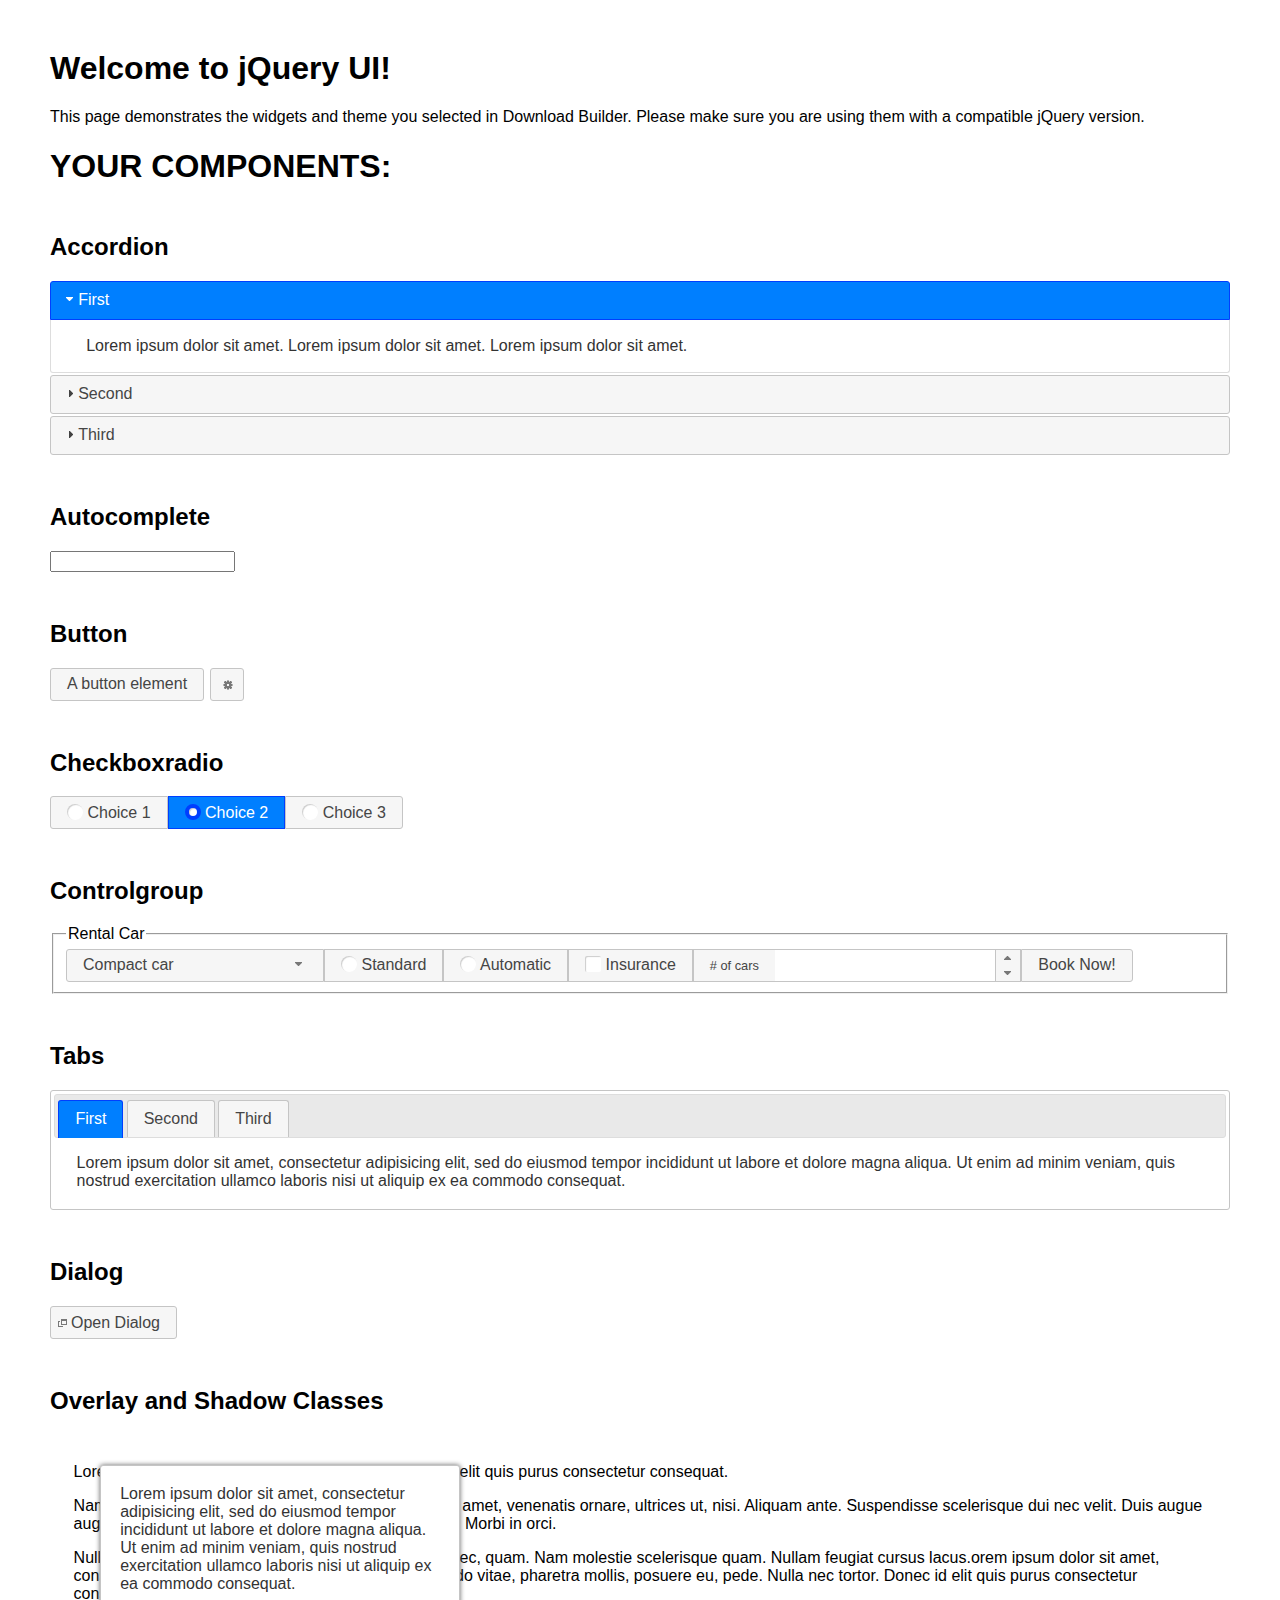
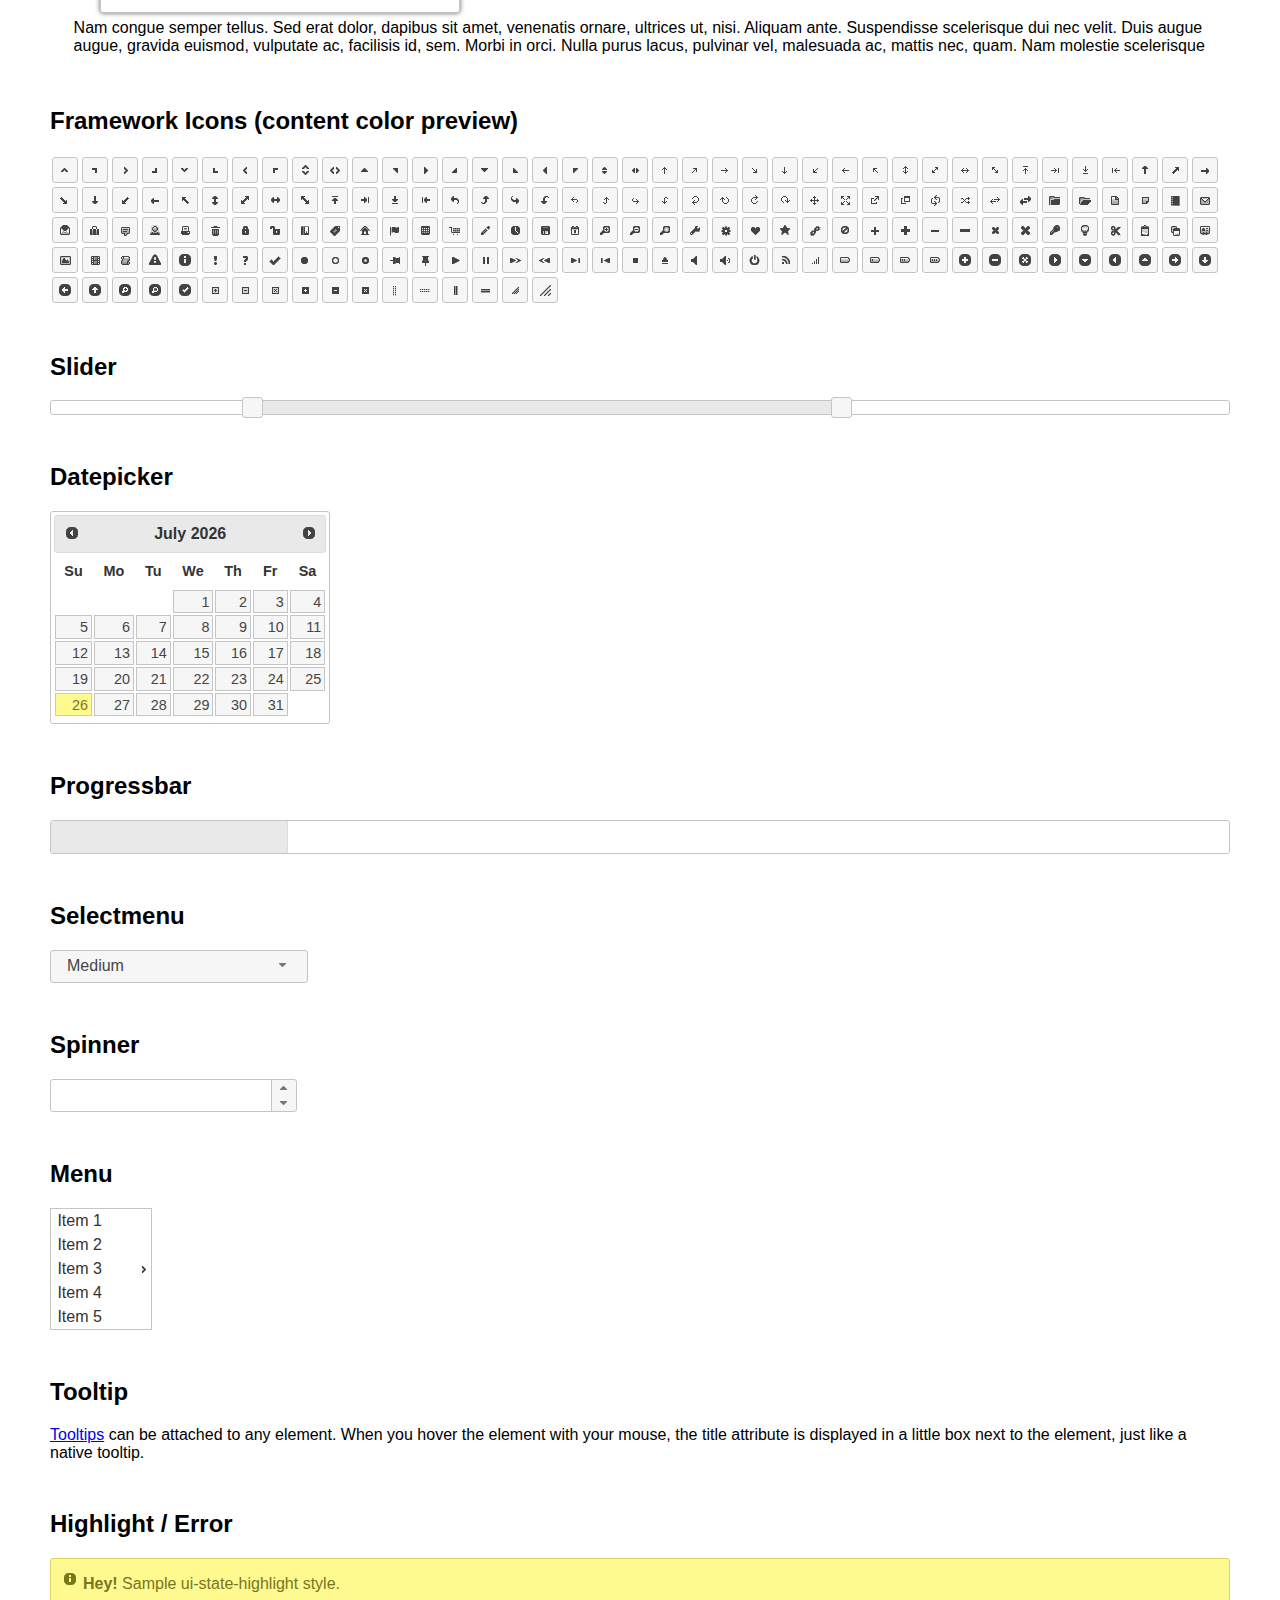
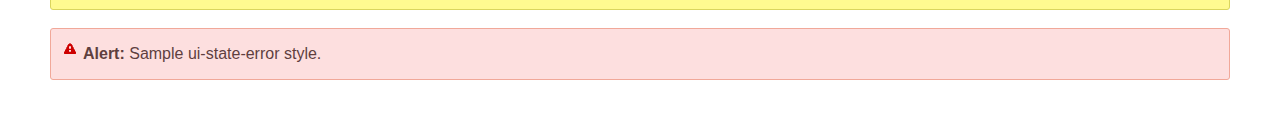
<file: js/index.html>
<!doctype html>
<html lang="us">
<head>
	<meta charset="utf-8">
	<title>jQuery UI Example Page</title>
	<link href="jquery-ui.css" rel="stylesheet">
	<style>
	body{
		font-family: "Trebuchet MS", sans-serif;
		margin: 50px;
	}
	.demoHeaders {
		margin-top: 2em;
	}
	#dialog-link {
		padding: .4em 1em .4em 20px;
		text-decoration: none;
		position: relative;
	}
	#dialog-link span.ui-icon {
		margin: 0 5px 0 0;
		position: absolute;
		left: .2em;
		top: 50%;
		margin-top: -8px;
	}
	#icons {
		margin: 0;
		padding: 0;
	}
	#icons li {
		margin: 2px;
		position: relative;
		padding: 4px 0;
		cursor: pointer;
		float: left;
		list-style: none;
	}
	#icons span.ui-icon {
		float: left;
		margin: 0 4px;
	}
	.fakewindowcontain .ui-widget-overlay {
		position: absolute;
	}
	select {
		width: 200px;
	}
	</style>
</head>
<body>

<h1>Welcome to jQuery UI!</h1>

<div class="ui-widget">
	<p>This page demonstrates the widgets and theme you selected in Download Builder. Please make sure you are using them with a compatible jQuery version.</p>
</div>

<h1>YOUR COMPONENTS:</h1>

<!-- Accordion -->
<h2 class="demoHeaders">Accordion</h2>
<div id="accordion">
	<h3>First</h3>
	<div>Lorem ipsum dolor sit amet. Lorem ipsum dolor sit amet. Lorem ipsum dolor sit amet.</div>
	<h3>Second</h3>
	<div>Phasellus mattis tincidunt nibh.</div>
	<h3>Third</h3>
	<div>Nam dui erat, auctor a, dignissim quis.</div>
</div>

<!-- Autocomplete -->
<h2 class="demoHeaders">Autocomplete</h2>
<div>
	<input id="autocomplete" title="type &quot;a&quot;">
</div>

<!-- Button -->
<h2 class="demoHeaders">Button</h2>
<button id="button">A button element</button>
<button id="button-icon">An icon-only button</button>

<!-- Checkboxradio -->
<h2 class="demoHeaders">Checkboxradio</h2>
<form style="margin-top: 1em;">
	<div id="radioset">
		<input type="radio" id="radio1" name="radio"><label for="radio1">Choice 1</label>
		<input type="radio" id="radio2" name="radio" checked="checked"><label for="radio2">Choice 2</label>
		<input type="radio" id="radio3" name="radio"><label for="radio3">Choice 3</label>
	</div>
</form>

<!-- Controlgroup -->
<h2 class="demoHeaders">Controlgroup</h2>
<fieldset>
	<legend>Rental Car</legend>
	<div id="controlgroup">
		<select id="car-type">
			<option>Compact car</option>
			<option>Midsize car</option>
			<option>Full size car</option>
			<option>SUV</option>
			<option>Luxury</option>
			<option>Truck</option>
			<option>Van</option>
		</select>
		<label for="transmission-standard">Standard</label>
		<input type="radio" name="transmission" id="transmission-standard">
		<label for="transmission-automatic">Automatic</label>
		<input type="radio" name="transmission" id="transmission-automatic">
		<label for="insurance">Insurance</label>
		<input type="checkbox" name="insurance" id="insurance">
		<label for="horizontal-spinner" class="ui-controlgroup-label"># of cars</label>
		<input id="horizontal-spinner" class="ui-spinner-input">
		<button>Book Now!</button>
	</div>
</fieldset>

<!-- Tabs -->
<h2 class="demoHeaders">Tabs</h2>
<div id="tabs">
	<ul>
		<li><a href="#tabs-1">First</a></li>
		<li><a href="#tabs-2">Second</a></li>
		<li><a href="#tabs-3">Third</a></li>
	</ul>
	<div id="tabs-1">Lorem ipsum dolor sit amet, consectetur adipisicing elit, sed do eiusmod tempor incididunt ut labore et dolore magna aliqua. Ut enim ad minim veniam, quis nostrud exercitation ullamco laboris nisi ut aliquip ex ea commodo consequat.</div>
	<div id="tabs-2">Phasellus mattis tincidunt nibh. Cras orci urna, blandit id, pretium vel, aliquet ornare, felis. Maecenas scelerisque sem non nisl. Fusce sed lorem in enim dictum bibendum.</div>
	<div id="tabs-3">Nam dui erat, auctor a, dignissim quis, sollicitudin eu, felis. Pellentesque nisi urna, interdum eget, sagittis et, consequat vestibulum, lacus. Mauris porttitor ullamcorper augue.</div>
</div>

<h2 class="demoHeaders">Dialog</h2>
<p>
	<button id="dialog-link" class="ui-button ui-corner-all ui-widget">
		<span class="ui-icon ui-icon-newwin"></span>Open Dialog
	</button>
</p>

<h2 class="demoHeaders">Overlay and Shadow Classes</h2>
<div style="position: relative; width: 96%; height: 200px; padding:1% 2%; overflow:hidden;" class="fakewindowcontain">
	<p>Lorem ipsum dolor sit amet,  Nulla nec tortor. Donec id elit quis purus consectetur consequat. </p><p>Nam congue semper tellus. Sed erat dolor, dapibus sit amet, venenatis ornare, ultrices ut, nisi. Aliquam ante. Suspendisse scelerisque dui nec velit. Duis augue augue, gravida euismod, vulputate ac, facilisis id, sem. Morbi in orci. </p><p>Nulla purus lacus, pulvinar vel, malesuada ac, mattis nec, quam. Nam molestie scelerisque quam. Nullam feugiat cursus lacus.orem ipsum dolor sit amet, consectetur adipiscing elit. Donec libero risus, commodo vitae, pharetra mollis, posuere eu, pede. Nulla nec tortor. Donec id elit quis purus consectetur consequat. </p><p>Nam congue semper tellus. Sed erat dolor, dapibus sit amet, venenatis ornare, ultrices ut, nisi. Aliquam ante. Suspendisse scelerisque dui nec velit. Duis augue augue, gravida euismod, vulputate ac, facilisis id, sem. Morbi in orci. Nulla purus lacus, pulvinar vel, malesuada ac, mattis nec, quam. Nam molestie scelerisque quam. </p><p>Nullam feugiat cursus lacus.orem ipsum dolor sit amet, consectetur adipiscing elit. Donec libero risus, commodo vitae, pharetra mollis, posuere eu, pede. Nulla nec tortor. Donec id elit quis purus consectetur consequat. Nam congue semper tellus. Sed erat dolor, dapibus sit amet, venenatis ornare, ultrices ut, nisi. Aliquam ante. </p><p>Suspendisse scelerisque dui nec velit. Duis augue augue, gravida euismod, vulputate ac, facilisis id, sem. Morbi in orci. Nulla purus lacus, pulvinar vel, malesuada ac, mattis nec, quam. Nam molestie scelerisque quam. Nullam feugiat cursus lacus.orem ipsum dolor sit amet, consectetur adipiscing elit. Donec libero risus, commodo vitae, pharetra mollis, posuere eu, pede. Nulla nec tortor. Donec id elit quis purus consectetur consequat. Nam congue semper tellus. Sed erat dolor, dapibus sit amet, venenatis ornare, ultrices ut, nisi. </p>

	<!-- ui-dialog -->
	<div class="ui-widget-overlay ui-front"></div>
	<div style="position: absolute; width: 320px; left: 50px; top: 30px; padding: 1.2em" class="ui-widget ui-front ui-widget-content ui-corner-all ui-widget-shadow">
		Lorem ipsum dolor sit amet, consectetur adipisicing elit, sed do eiusmod tempor incididunt ut labore et dolore magna aliqua. Ut enim ad minim veniam, quis nostrud exercitation ullamco laboris nisi ut aliquip ex ea commodo consequat.
	</div>

</div>

<!-- ui-dialog -->
<div id="dialog" title="Dialog Title">
	<p>Lorem ipsum dolor sit amet, consectetur adipisicing elit, sed do eiusmod tempor incididunt ut labore et dolore magna aliqua. Ut enim ad minim veniam, quis nostrud exercitation ullamco laboris nisi ut aliquip ex ea commodo consequat.</p>
</div>


<h2 class="demoHeaders">Framework Icons (content color preview)</h2>
<ul id="icons" class="ui-widget ui-helper-clearfix">
	<li class="ui-state-default ui-corner-all" title=".ui-icon-caret-1-n"><span class="ui-icon ui-icon-caret-1-n"></span></li>
	<li class="ui-state-default ui-corner-all" title=".ui-icon-caret-1-ne"><span class="ui-icon ui-icon-caret-1-ne"></span></li>
	<li class="ui-state-default ui-corner-all" title=".ui-icon-caret-1-e"><span class="ui-icon ui-icon-caret-1-e"></span></li>
	<li class="ui-state-default ui-corner-all" title=".ui-icon-caret-1-se"><span class="ui-icon ui-icon-caret-1-se"></span></li>
	<li class="ui-state-default ui-corner-all" title=".ui-icon-caret-1-s"><span class="ui-icon ui-icon-caret-1-s"></span></li>
	<li class="ui-state-default ui-corner-all" title=".ui-icon-caret-1-sw"><span class="ui-icon ui-icon-caret-1-sw"></span></li>
	<li class="ui-state-default ui-corner-all" title=".ui-icon-caret-1-w"><span class="ui-icon ui-icon-caret-1-w"></span></li>
	<li class="ui-state-default ui-corner-all" title=".ui-icon-caret-1-nw"><span class="ui-icon ui-icon-caret-1-nw"></span></li>
	<li class="ui-state-default ui-corner-all" title=".ui-icon-caret-2-n-s"><span class="ui-icon ui-icon-caret-2-n-s"></span></li>
	<li class="ui-state-default ui-corner-all" title=".ui-icon-caret-2-e-w"><span class="ui-icon ui-icon-caret-2-e-w"></span></li>
	<li class="ui-state-default ui-corner-all" title=".ui-icon-triangle-1-n"><span class="ui-icon ui-icon-triangle-1-n"></span></li>
	<li class="ui-state-default ui-corner-all" title=".ui-icon-triangle-1-ne"><span class="ui-icon ui-icon-triangle-1-ne"></span></li>
	<li class="ui-state-default ui-corner-all" title=".ui-icon-triangle-1-e"><span class="ui-icon ui-icon-triangle-1-e"></span></li>
	<li class="ui-state-default ui-corner-all" title=".ui-icon-triangle-1-se"><span class="ui-icon ui-icon-triangle-1-se"></span></li>
	<li class="ui-state-default ui-corner-all" title=".ui-icon-triangle-1-s"><span class="ui-icon ui-icon-triangle-1-s"></span></li>
	<li class="ui-state-default ui-corner-all" title=".ui-icon-triangle-1-sw"><span class="ui-icon ui-icon-triangle-1-sw"></span></li>
	<li class="ui-state-default ui-corner-all" title=".ui-icon-triangle-1-w"><span class="ui-icon ui-icon-triangle-1-w"></span></li>
	<li class="ui-state-default ui-corner-all" title=".ui-icon-triangle-1-nw"><span class="ui-icon ui-icon-triangle-1-nw"></span></li>
	<li class="ui-state-default ui-corner-all" title=".ui-icon-triangle-2-n-s"><span class="ui-icon ui-icon-triangle-2-n-s"></span></li>
	<li class="ui-state-default ui-corner-all" title=".ui-icon-triangle-2-e-w"><span class="ui-icon ui-icon-triangle-2-e-w"></span></li>
	<li class="ui-state-default ui-corner-all" title=".ui-icon-arrow-1-n"><span class="ui-icon ui-icon-arrow-1-n"></span></li>
	<li class="ui-state-default ui-corner-all" title=".ui-icon-arrow-1-ne"><span class="ui-icon ui-icon-arrow-1-ne"></span></li>
	<li class="ui-state-default ui-corner-all" title=".ui-icon-arrow-1-e"><span class="ui-icon ui-icon-arrow-1-e"></span></li>
	<li class="ui-state-default ui-corner-all" title=".ui-icon-arrow-1-se"><span class="ui-icon ui-icon-arrow-1-se"></span></li>
	<li class="ui-state-default ui-corner-all" title=".ui-icon-arrow-1-s"><span class="ui-icon ui-icon-arrow-1-s"></span></li>
	<li class="ui-state-default ui-corner-all" title=".ui-icon-arrow-1-sw"><span class="ui-icon ui-icon-arrow-1-sw"></span></li>
	<li class="ui-state-default ui-corner-all" title=".ui-icon-arrow-1-w"><span class="ui-icon ui-icon-arrow-1-w"></span></li>
	<li class="ui-state-default ui-corner-all" title=".ui-icon-arrow-1-nw"><span class="ui-icon ui-icon-arrow-1-nw"></span></li>
	<li class="ui-state-default ui-corner-all" title=".ui-icon-arrow-2-n-s"><span class="ui-icon ui-icon-arrow-2-n-s"></span></li>
	<li class="ui-state-default ui-corner-all" title=".ui-icon-arrow-2-ne-sw"><span class="ui-icon ui-icon-arrow-2-ne-sw"></span></li>
	<li class="ui-state-default ui-corner-all" title=".ui-icon-arrow-2-e-w"><span class="ui-icon ui-icon-arrow-2-e-w"></span></li>
	<li class="ui-state-default ui-corner-all" title=".ui-icon-arrow-2-se-nw"><span class="ui-icon ui-icon-arrow-2-se-nw"></span></li>
	<li class="ui-state-default ui-corner-all" title=".ui-icon-arrowstop-1-n"><span class="ui-icon ui-icon-arrowstop-1-n"></span></li>
	<li class="ui-state-default ui-corner-all" title=".ui-icon-arrowstop-1-e"><span class="ui-icon ui-icon-arrowstop-1-e"></span></li>
	<li class="ui-state-default ui-corner-all" title=".ui-icon-arrowstop-1-s"><span class="ui-icon ui-icon-arrowstop-1-s"></span></li>
	<li class="ui-state-default ui-corner-all" title=".ui-icon-arrowstop-1-w"><span class="ui-icon ui-icon-arrowstop-1-w"></span></li>
	<li class="ui-state-default ui-corner-all" title=".ui-icon-arrowthick-1-n"><span class="ui-icon ui-icon-arrowthick-1-n"></span></li>
	<li class="ui-state-default ui-corner-all" title=".ui-icon-arrowthick-1-ne"><span class="ui-icon ui-icon-arrowthick-1-ne"></span></li>
	<li class="ui-state-default ui-corner-all" title=".ui-icon-arrowthick-1-e"><span class="ui-icon ui-icon-arrowthick-1-e"></span></li>
	<li class="ui-state-default ui-corner-all" title=".ui-icon-arrowthick-1-se"><span class="ui-icon ui-icon-arrowthick-1-se"></span></li>
	<li class="ui-state-default ui-corner-all" title=".ui-icon-arrowthick-1-s"><span class="ui-icon ui-icon-arrowthick-1-s"></span></li>
	<li class="ui-state-default ui-corner-all" title=".ui-icon-arrowthick-1-sw"><span class="ui-icon ui-icon-arrowthick-1-sw"></span></li>
	<li class="ui-state-default ui-corner-all" title=".ui-icon-arrowthick-1-w"><span class="ui-icon ui-icon-arrowthick-1-w"></span></li>
	<li class="ui-state-default ui-corner-all" title=".ui-icon-arrowthick-1-nw"><span class="ui-icon ui-icon-arrowthick-1-nw"></span></li>
	<li class="ui-state-default ui-corner-all" title=".ui-icon-arrowthick-2-n-s"><span class="ui-icon ui-icon-arrowthick-2-n-s"></span></li>
	<li class="ui-state-default ui-corner-all" title=".ui-icon-arrowthick-2-ne-sw"><span class="ui-icon ui-icon-arrowthick-2-ne-sw"></span></li>
	<li class="ui-state-default ui-corner-all" title=".ui-icon-arrowthick-2-e-w"><span class="ui-icon ui-icon-arrowthick-2-e-w"></span></li>
	<li class="ui-state-default ui-corner-all" title=".ui-icon-arrowthick-2-se-nw"><span class="ui-icon ui-icon-arrowthick-2-se-nw"></span></li>
	<li class="ui-state-default ui-corner-all" title=".ui-icon-arrowthickstop-1-n"><span class="ui-icon ui-icon-arrowthickstop-1-n"></span></li>
	<li class="ui-state-default ui-corner-all" title=".ui-icon-arrowthickstop-1-e"><span class="ui-icon ui-icon-arrowthickstop-1-e"></span></li>
	<li class="ui-state-default ui-corner-all" title=".ui-icon-arrowthickstop-1-s"><span class="ui-icon ui-icon-arrowthickstop-1-s"></span></li>
	<li class="ui-state-default ui-corner-all" title=".ui-icon-arrowthickstop-1-w"><span class="ui-icon ui-icon-arrowthickstop-1-w"></span></li>
	<li class="ui-state-default ui-corner-all" title=".ui-icon-arrowreturnthick-1-w"><span class="ui-icon ui-icon-arrowreturnthick-1-w"></span></li>
	<li class="ui-state-default ui-corner-all" title=".ui-icon-arrowreturnthick-1-n"><span class="ui-icon ui-icon-arrowreturnthick-1-n"></span></li>
	<li class="ui-state-default ui-corner-all" title=".ui-icon-arrowreturnthick-1-e"><span class="ui-icon ui-icon-arrowreturnthick-1-e"></span></li>
	<li class="ui-state-default ui-corner-all" title=".ui-icon-arrowreturnthick-1-s"><span class="ui-icon ui-icon-arrowreturnthick-1-s"></span></li>
	<li class="ui-state-default ui-corner-all" title=".ui-icon-arrowreturn-1-w"><span class="ui-icon ui-icon-arrowreturn-1-w"></span></li>
	<li class="ui-state-default ui-corner-all" title=".ui-icon-arrowreturn-1-n"><span class="ui-icon ui-icon-arrowreturn-1-n"></span></li>
	<li class="ui-state-default ui-corner-all" title=".ui-icon-arrowreturn-1-e"><span class="ui-icon ui-icon-arrowreturn-1-e"></span></li>
	<li class="ui-state-default ui-corner-all" title=".ui-icon-arrowreturn-1-s"><span class="ui-icon ui-icon-arrowreturn-1-s"></span></li>
	<li class="ui-state-default ui-corner-all" title=".ui-icon-arrowrefresh-1-w"><span class="ui-icon ui-icon-arrowrefresh-1-w"></span></li>
	<li class="ui-state-default ui-corner-all" title=".ui-icon-arrowrefresh-1-n"><span class="ui-icon ui-icon-arrowrefresh-1-n"></span></li>
	<li class="ui-state-default ui-corner-all" title=".ui-icon-arrowrefresh-1-e"><span class="ui-icon ui-icon-arrowrefresh-1-e"></span></li>
	<li class="ui-state-default ui-corner-all" title=".ui-icon-arrowrefresh-1-s"><span class="ui-icon ui-icon-arrowrefresh-1-s"></span></li>
	<li class="ui-state-default ui-corner-all" title=".ui-icon-arrow-4"><span class="ui-icon ui-icon-arrow-4"></span></li>
	<li class="ui-state-default ui-corner-all" title=".ui-icon-arrow-4-diag"><span class="ui-icon ui-icon-arrow-4-diag"></span></li>
	<li class="ui-state-default ui-corner-all" title=".ui-icon-extlink"><span class="ui-icon ui-icon-extlink"></span></li>
	<li class="ui-state-default ui-corner-all" title=".ui-icon-newwin"><span class="ui-icon ui-icon-newwin"></span></li>
	<li class="ui-state-default ui-corner-all" title=".ui-icon-refresh"><span class="ui-icon ui-icon-refresh"></span></li>
	<li class="ui-state-default ui-corner-all" title=".ui-icon-shuffle"><span class="ui-icon ui-icon-shuffle"></span></li>
	<li class="ui-state-default ui-corner-all" title=".ui-icon-transfer-e-w"><span class="ui-icon ui-icon-transfer-e-w"></span></li>
	<li class="ui-state-default ui-corner-all" title=".ui-icon-transferthick-e-w"><span class="ui-icon ui-icon-transferthick-e-w"></span></li>
	<li class="ui-state-default ui-corner-all" title=".ui-icon-folder-collapsed"><span class="ui-icon ui-icon-folder-collapsed"></span></li>
	<li class="ui-state-default ui-corner-all" title=".ui-icon-folder-open"><span class="ui-icon ui-icon-folder-open"></span></li>
	<li class="ui-state-default ui-corner-all" title=".ui-icon-document"><span class="ui-icon ui-icon-document"></span></li>
	<li class="ui-state-default ui-corner-all" title=".ui-icon-document-b"><span class="ui-icon ui-icon-document-b"></span></li>
	<li class="ui-state-default ui-corner-all" title=".ui-icon-note"><span class="ui-icon ui-icon-note"></span></li>
	<li class="ui-state-default ui-corner-all" title=".ui-icon-mail-closed"><span class="ui-icon ui-icon-mail-closed"></span></li>
	<li class="ui-state-default ui-corner-all" title=".ui-icon-mail-open"><span class="ui-icon ui-icon-mail-open"></span></li>
	<li class="ui-state-default ui-corner-all" title=".ui-icon-suitcase"><span class="ui-icon ui-icon-suitcase"></span></li>
	<li class="ui-state-default ui-corner-all" title=".ui-icon-comment"><span class="ui-icon ui-icon-comment"></span></li>
	<li class="ui-state-default ui-corner-all" title=".ui-icon-person"><span class="ui-icon ui-icon-person"></span></li>
	<li class="ui-state-default ui-corner-all" title=".ui-icon-print"><span class="ui-icon ui-icon-print"></span></li>
	<li class="ui-state-default ui-corner-all" title=".ui-icon-trash"><span class="ui-icon ui-icon-trash"></span></li>
	<li class="ui-state-default ui-corner-all" title=".ui-icon-locked"><span class="ui-icon ui-icon-locked"></span></li>
	<li class="ui-state-default ui-corner-all" title=".ui-icon-unlocked"><span class="ui-icon ui-icon-unlocked"></span></li>
	<li class="ui-state-default ui-corner-all" title=".ui-icon-bookmark"><span class="ui-icon ui-icon-bookmark"></span></li>
	<li class="ui-state-default ui-corner-all" title=".ui-icon-tag"><span class="ui-icon ui-icon-tag"></span></li>
	<li class="ui-state-default ui-corner-all" title=".ui-icon-home"><span class="ui-icon ui-icon-home"></span></li>
	<li class="ui-state-default ui-corner-all" title=".ui-icon-flag"><span class="ui-icon ui-icon-flag"></span></li>
	<li class="ui-state-default ui-corner-all" title=".ui-icon-calculator"><span class="ui-icon ui-icon-calculator"></span></li>
	<li class="ui-state-default ui-corner-all" title=".ui-icon-cart"><span class="ui-icon ui-icon-cart"></span></li>
	<li class="ui-state-default ui-corner-all" title=".ui-icon-pencil"><span class="ui-icon ui-icon-pencil"></span></li>
	<li class="ui-state-default ui-corner-all" title=".ui-icon-clock"><span class="ui-icon ui-icon-clock"></span></li>
	<li class="ui-state-default ui-corner-all" title=".ui-icon-disk"><span class="ui-icon ui-icon-disk"></span></li>
	<li class="ui-state-default ui-corner-all" title=".ui-icon-calendar"><span class="ui-icon ui-icon-calendar"></span></li>
	<li class="ui-state-default ui-corner-all" title=".ui-icon-zoomin"><span class="ui-icon ui-icon-zoomin"></span></li>
	<li class="ui-state-default ui-corner-all" title=".ui-icon-zoomout"><span class="ui-icon ui-icon-zoomout"></span></li>
	<li class="ui-state-default ui-corner-all" title=".ui-icon-search"><span class="ui-icon ui-icon-search"></span></li>
	<li class="ui-state-default ui-corner-all" title=".ui-icon-wrench"><span class="ui-icon ui-icon-wrench"></span></li>
	<li class="ui-state-default ui-corner-all" title=".ui-icon-gear"><span class="ui-icon ui-icon-gear"></span></li>
	<li class="ui-state-default ui-corner-all" title=".ui-icon-heart"><span class="ui-icon ui-icon-heart"></span></li>
	<li class="ui-state-default ui-corner-all" title=".ui-icon-star"><span class="ui-icon ui-icon-star"></span></li>
	<li class="ui-state-default ui-corner-all" title=".ui-icon-link"><span class="ui-icon ui-icon-link"></span></li>
	<li class="ui-state-default ui-corner-all" title=".ui-icon-cancel"><span class="ui-icon ui-icon-cancel"></span></li>
	<li class="ui-state-default ui-corner-all" title=".ui-icon-plus"><span class="ui-icon ui-icon-plus"></span></li>
	<li class="ui-state-default ui-corner-all" title=".ui-icon-plusthick"><span class="ui-icon ui-icon-plusthick"></span></li>
	<li class="ui-state-default ui-corner-all" title=".ui-icon-minus"><span class="ui-icon ui-icon-minus"></span></li>
	<li class="ui-state-default ui-corner-all" title=".ui-icon-minusthick"><span class="ui-icon ui-icon-minusthick"></span></li>
	<li class="ui-state-default ui-corner-all" title=".ui-icon-close"><span class="ui-icon ui-icon-close"></span></li>
	<li class="ui-state-default ui-corner-all" title=".ui-icon-closethick"><span class="ui-icon ui-icon-closethick"></span></li>
	<li class="ui-state-default ui-corner-all" title=".ui-icon-key"><span class="ui-icon ui-icon-key"></span></li>
	<li class="ui-state-default ui-corner-all" title=".ui-icon-lightbulb"><span class="ui-icon ui-icon-lightbulb"></span></li>
	<li class="ui-state-default ui-corner-all" title=".ui-icon-scissors"><span class="ui-icon ui-icon-scissors"></span></li>
	<li class="ui-state-default ui-corner-all" title=".ui-icon-clipboard"><span class="ui-icon ui-icon-clipboard"></span></li>
	<li class="ui-state-default ui-corner-all" title=".ui-icon-copy"><span class="ui-icon ui-icon-copy"></span></li>
	<li class="ui-state-default ui-corner-all" title=".ui-icon-contact"><span class="ui-icon ui-icon-contact"></span></li>
	<li class="ui-state-default ui-corner-all" title=".ui-icon-image"><span class="ui-icon ui-icon-image"></span></li>
	<li class="ui-state-default ui-corner-all" title=".ui-icon-video"><span class="ui-icon ui-icon-video"></span></li>
	<li class="ui-state-default ui-corner-all" title=".ui-icon-script"><span class="ui-icon ui-icon-script"></span></li>
	<li class="ui-state-default ui-corner-all" title=".ui-icon-alert"><span class="ui-icon ui-icon-alert"></span></li>
	<li class="ui-state-default ui-corner-all" title=".ui-icon-info"><span class="ui-icon ui-icon-info"></span></li>
	<li class="ui-state-default ui-corner-all" title=".ui-icon-notice"><span class="ui-icon ui-icon-notice"></span></li>
	<li class="ui-state-default ui-corner-all" title=".ui-icon-help"><span class="ui-icon ui-icon-help"></span></li>
	<li class="ui-state-default ui-corner-all" title=".ui-icon-check"><span class="ui-icon ui-icon-check"></span></li>
	<li class="ui-state-default ui-corner-all" title=".ui-icon-bullet"><span class="ui-icon ui-icon-bullet"></span></li>
	<li class="ui-state-default ui-corner-all" title=".ui-icon-radio-off"><span class="ui-icon ui-icon-radio-off"></span></li>
	<li class="ui-state-default ui-corner-all" title=".ui-icon-radio-on"><span class="ui-icon ui-icon-radio-on"></span></li>
	<li class="ui-state-default ui-corner-all" title=".ui-icon-pin-w"><span class="ui-icon ui-icon-pin-w"></span></li>
	<li class="ui-state-default ui-corner-all" title=".ui-icon-pin-s"><span class="ui-icon ui-icon-pin-s"></span></li>
	<li class="ui-state-default ui-corner-all" title=".ui-icon-play"><span class="ui-icon ui-icon-play"></span></li>
	<li class="ui-state-default ui-corner-all" title=".ui-icon-pause"><span class="ui-icon ui-icon-pause"></span></li>
	<li class="ui-state-default ui-corner-all" title=".ui-icon-seek-next"><span class="ui-icon ui-icon-seek-next"></span></li>
	<li class="ui-state-default ui-corner-all" title=".ui-icon-seek-prev"><span class="ui-icon ui-icon-seek-prev"></span></li>
	<li class="ui-state-default ui-corner-all" title=".ui-icon-seek-end"><span class="ui-icon ui-icon-seek-end"></span></li>
	<li class="ui-state-default ui-corner-all" title=".ui-icon-seek-first"><span class="ui-icon ui-icon-seek-first"></span></li>
	<li class="ui-state-default ui-corner-all" title=".ui-icon-stop"><span class="ui-icon ui-icon-stop"></span></li>
	<li class="ui-state-default ui-corner-all" title=".ui-icon-eject"><span class="ui-icon ui-icon-eject"></span></li>
	<li class="ui-state-default ui-corner-all" title=".ui-icon-volume-off"><span class="ui-icon ui-icon-volume-off"></span></li>
	<li class="ui-state-default ui-corner-all" title=".ui-icon-volume-on"><span class="ui-icon ui-icon-volume-on"></span></li>
	<li class="ui-state-default ui-corner-all" title=".ui-icon-power"><span class="ui-icon ui-icon-power"></span></li>
	<li class="ui-state-default ui-corner-all" title=".ui-icon-signal-diag"><span class="ui-icon ui-icon-signal-diag"></span></li>
	<li class="ui-state-default ui-corner-all" title=".ui-icon-signal"><span class="ui-icon ui-icon-signal"></span></li>
	<li class="ui-state-default ui-corner-all" title=".ui-icon-battery-0"><span class="ui-icon ui-icon-battery-0"></span></li>
	<li class="ui-state-default ui-corner-all" title=".ui-icon-battery-1"><span class="ui-icon ui-icon-battery-1"></span></li>
	<li class="ui-state-default ui-corner-all" title=".ui-icon-battery-2"><span class="ui-icon ui-icon-battery-2"></span></li>
	<li class="ui-state-default ui-corner-all" title=".ui-icon-battery-3"><span class="ui-icon ui-icon-battery-3"></span></li>
	<li class="ui-state-default ui-corner-all" title=".ui-icon-circle-plus"><span class="ui-icon ui-icon-circle-plus"></span></li>
	<li class="ui-state-default ui-corner-all" title=".ui-icon-circle-minus"><span class="ui-icon ui-icon-circle-minus"></span></li>
	<li class="ui-state-default ui-corner-all" title=".ui-icon-circle-close"><span class="ui-icon ui-icon-circle-close"></span></li>
	<li class="ui-state-default ui-corner-all" title=".ui-icon-circle-triangle-e"><span class="ui-icon ui-icon-circle-triangle-e"></span></li>
	<li class="ui-state-default ui-corner-all" title=".ui-icon-circle-triangle-s"><span class="ui-icon ui-icon-circle-triangle-s"></span></li>
	<li class="ui-state-default ui-corner-all" title=".ui-icon-circle-triangle-w"><span class="ui-icon ui-icon-circle-triangle-w"></span></li>
	<li class="ui-state-default ui-corner-all" title=".ui-icon-circle-triangle-n"><span class="ui-icon ui-icon-circle-triangle-n"></span></li>
	<li class="ui-state-default ui-corner-all" title=".ui-icon-circle-arrow-e"><span class="ui-icon ui-icon-circle-arrow-e"></span></li>
	<li class="ui-state-default ui-corner-all" title=".ui-icon-circle-arrow-s"><span class="ui-icon ui-icon-circle-arrow-s"></span></li>
	<li class="ui-state-default ui-corner-all" title=".ui-icon-circle-arrow-w"><span class="ui-icon ui-icon-circle-arrow-w"></span></li>
	<li class="ui-state-default ui-corner-all" title=".ui-icon-circle-arrow-n"><span class="ui-icon ui-icon-circle-arrow-n"></span></li>
	<li class="ui-state-default ui-corner-all" title=".ui-icon-circle-zoomin"><span class="ui-icon ui-icon-circle-zoomin"></span></li>
	<li class="ui-state-default ui-corner-all" title=".ui-icon-circle-zoomout"><span class="ui-icon ui-icon-circle-zoomout"></span></li>
	<li class="ui-state-default ui-corner-all" title=".ui-icon-circle-check"><span class="ui-icon ui-icon-circle-check"></span></li>
	<li class="ui-state-default ui-corner-all" title=".ui-icon-circlesmall-plus"><span class="ui-icon ui-icon-circlesmall-plus"></span></li>
	<li class="ui-state-default ui-corner-all" title=".ui-icon-circlesmall-minus"><span class="ui-icon ui-icon-circlesmall-minus"></span></li>
	<li class="ui-state-default ui-corner-all" title=".ui-icon-circlesmall-close"><span class="ui-icon ui-icon-circlesmall-close"></span></li>
	<li class="ui-state-default ui-corner-all" title=".ui-icon-squaresmall-plus"><span class="ui-icon ui-icon-squaresmall-plus"></span></li>
	<li class="ui-state-default ui-corner-all" title=".ui-icon-squaresmall-minus"><span class="ui-icon ui-icon-squaresmall-minus"></span></li>
	<li class="ui-state-default ui-corner-all" title=".ui-icon-squaresmall-close"><span class="ui-icon ui-icon-squaresmall-close"></span></li>
	<li class="ui-state-default ui-corner-all" title=".ui-icon-grip-dotted-vertical"><span class="ui-icon ui-icon-grip-dotted-vertical"></span></li>
	<li class="ui-state-default ui-corner-all" title=".ui-icon-grip-dotted-horizontal"><span class="ui-icon ui-icon-grip-dotted-horizontal"></span></li>
	<li class="ui-state-default ui-corner-all" title=".ui-icon-grip-solid-vertical"><span class="ui-icon ui-icon-grip-solid-vertical"></span></li>
	<li class="ui-state-default ui-corner-all" title=".ui-icon-grip-solid-horizontal"><span class="ui-icon ui-icon-grip-solid-horizontal"></span></li>
	<li class="ui-state-default ui-corner-all" title=".ui-icon-gripsmall-diagonal-se"><span class="ui-icon ui-icon-gripsmall-diagonal-se"></span></li>
	<li class="ui-state-default ui-corner-all" title=".ui-icon-grip-diagonal-se"><span class="ui-icon ui-icon-grip-diagonal-se"></span></li>
</ul>

<!-- Slider -->
<h2 class="demoHeaders">Slider</h2>
<div id="slider"></div>

<!-- Datepicker -->
<h2 class="demoHeaders">Datepicker</h2>
<div id="datepicker"></div>

<!-- Progressbar -->
<h2 class="demoHeaders">Progressbar</h2>
<div id="progressbar"></div>

<!-- Progressbar -->
<h2 class="demoHeaders">Selectmenu</h2>
<select id="selectmenu">
	<option>Slower</option>
	<option>Slow</option>
	<option selected="selected">Medium</option>
	<option>Fast</option>
	<option>Faster</option>
</select>

<!-- Spinner -->
<h2 class="demoHeaders">Spinner</h2>
<input id="spinner">

<!-- Menu -->
<h2 class="demoHeaders">Menu</h2>
<ul style="width:100px;" id="menu">
	<li><div>Item 1</div></li>
	<li><div>Item 2</div></li>
	<li><div>Item 3</div>
		<ul>
			<li><div>Item 3-1</div></li>
			<li><div>Item 3-2</div></li>
			<li><div>Item 3-3</div></li>
			<li><div>Item 3-4</div></li>
			<li><div>Item 3-5</div></li>
		</ul>
	</li>
	<li><div>Item 4</div></li>
	<li><div>Item 5</div></li>
</ul>

<!-- Tooltip -->
<h2 class="demoHeaders">Tooltip</h2>
<p id="tooltip">
	<a href="#" title="That&apos;s what this widget is">Tooltips</a> can be attached to any element. When you hover
the element with your mouse, the title attribute is displayed in a little box next to the element, just like a native tooltip.
</p>

<!-- Highlight / Error -->
<h2 class="demoHeaders">Highlight / Error</h2>
<div class="ui-widget">
	<div class="ui-state-highlight ui-corner-all" style="margin-top: 20px; padding: 0 .7em;">
		<p><span class="ui-icon ui-icon-info" style="float: left; margin-right: .3em;"></span>
		<strong>Hey!</strong> Sample ui-state-highlight style.</p>
	</div>
</div>
<br>
<div class="ui-widget">
	<div class="ui-state-error ui-corner-all" style="padding: 0 .7em;">
		<p><span class="ui-icon ui-icon-alert" style="float: left; margin-right: .3em;"></span>
		<strong>Alert:</strong> Sample ui-state-error style.</p>
	</div>
</div>

<script src="external/jquery/jquery.js"></script>
<script src="jquery-ui.js"></script>
<script>
$( "#accordion" ).accordion();

var availableTags = [
	"ActionScript",
	"AppleScript",
	"Asp",
	"BASIC",
	"C",
	"C++",
	"Clojure",
	"COBOL",
	"ColdFusion",
	"Erlang",
	"Fortran",
	"Groovy",
	"Haskell",
	"Java",
	"JavaScript",
	"Lisp",
	"Perl",
	"PHP",
	"Python",
	"Ruby",
	"Scala",
	"Scheme"
];
$( "#autocomplete" ).autocomplete({
	source: availableTags
});

$( "#button" ).button();
$( "#button-icon" ).button({
	icon: "ui-icon-gear",
	showLabel: false
});

$( "#radioset" ).buttonset();

$( "#controlgroup" ).controlgroup();

$( "#tabs" ).tabs();

$( "#dialog" ).dialog({
	autoOpen: false,
	width: 400,
	buttons: [
		{
			text: "Ok",
			click: function() {
				$( this ).dialog( "close" );
			}
		},
		{
			text: "Cancel",
			click: function() {
				$( this ).dialog( "close" );
			}
		}
	]
});

// Link to open the dialog
$( "#dialog-link" ).click(function( event ) {
	$( "#dialog" ).dialog( "open" );
	event.preventDefault();
});

$( "#datepicker" ).datepicker({
	inline: true
});

$( "#slider" ).slider({
	range: true,
	values: [ 17, 67 ]
});

$( "#progressbar" ).progressbar({
	value: 20
});

$( "#spinner" ).spinner();

$( "#menu" ).menu();

$( "#tooltip" ).tooltip();

$( "#selectmenu" ).selectmenu();

// Hover states on the static widgets
$( "#dialog-link, #icons li" ).hover(
	function() {
		$( this ).addClass( "ui-state-hover" );
	},
	function() {
		$( this ).removeClass( "ui-state-hover" );
	}
);
</script>
</body>
</html>
</file>
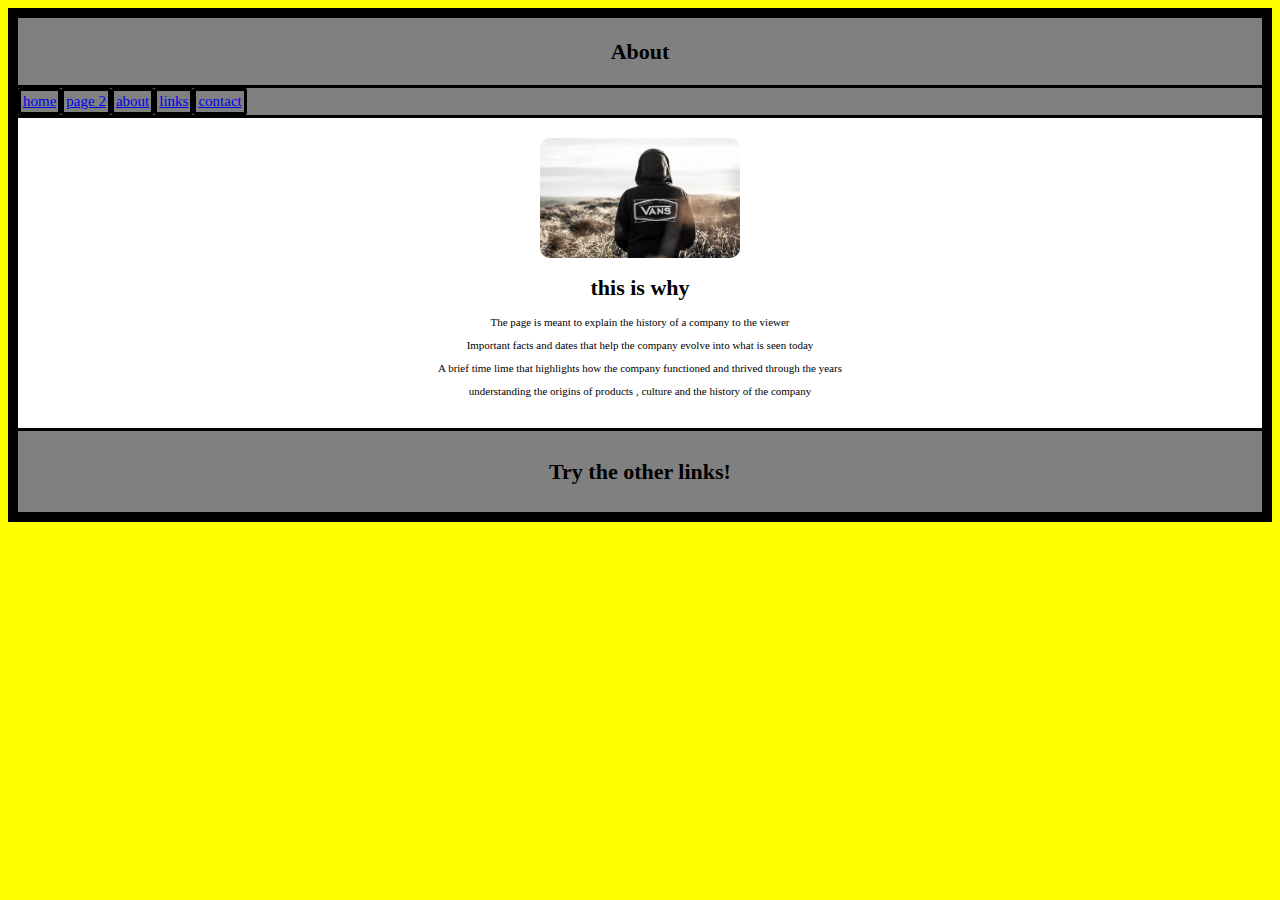
<file: pages/about.html>
<!DOCTYPE html>
<html>
<head>
  <meta charset="utf-8">
  <meta name="viewpoint" content="width=device-width, initial-scale=1.0">

  <style>
  .grid-container{
    display: grid;
  grid-template-columns: auto ;
  background-color: black;
  grid-gap: 3px;
  padding: 10px;
  color: black;

  }

  header{
    text-align: center;
    font-size: 11px;
    background-color: grey;
    padding: 6px;

  }

  nav{
    background-color: grey;
    font-size: 11px;

  }

  ul{
    list-style-type: none;
    margin: 0;
    padding: 0;
    overflow: hidden;
  }

  li{
    float: left;

  }

  li a{
    display: block;
    padding: 2px;
    background-color: grey;
    font-size: 15px;
    border-radius: 2px;
    border-style: solid;
    border-color: black;

  }

  article{
    background-color: white;
    text-align: center;
    font-size: 11px;
    padding: 20px;
  }

  footer{
    background-color: grey;
    text-align:center;
    font-size: 11px;
    padding: 13px;

  }
  body{
    box-sizing: border-box;
    background-color: yellow;

  }

  img{
    height: 120px;
    width:200px;
    border-radius: 10px;
  }
  </style>
</head>
<body>
  <div class="grid-container">
    <header>
      <h1> About</h1>
    </header>
    <nav>
      <ul>
        <li><a href="../index.html">home</a></li>
        <li><a href="page 2.html">page 2</a></li>
        <li><a href="about.html">about</a></li>
        <li><a href="links.html">links</a></li>
        <li><a href="contact.html">contact</a></li>
      </ul>
    </nav>
    <article>

      <img src="../img/v.jpg">
      <h1>this is why</h1>
      <p> The page is meant to explain the history of a company to the viewer</p>
      <p>Important facts and dates that help the company evolve into what is seen today</p>
      <p>A brief time lime that highlights how the company functioned and thrived through the years</p>
      <p>understanding the origins of products , culture and the history of the company</p>
    </article>

    <footer>
      <h1>Try the other links!</h1>
    </footer>

  </div>

</body>
</html>
</file>
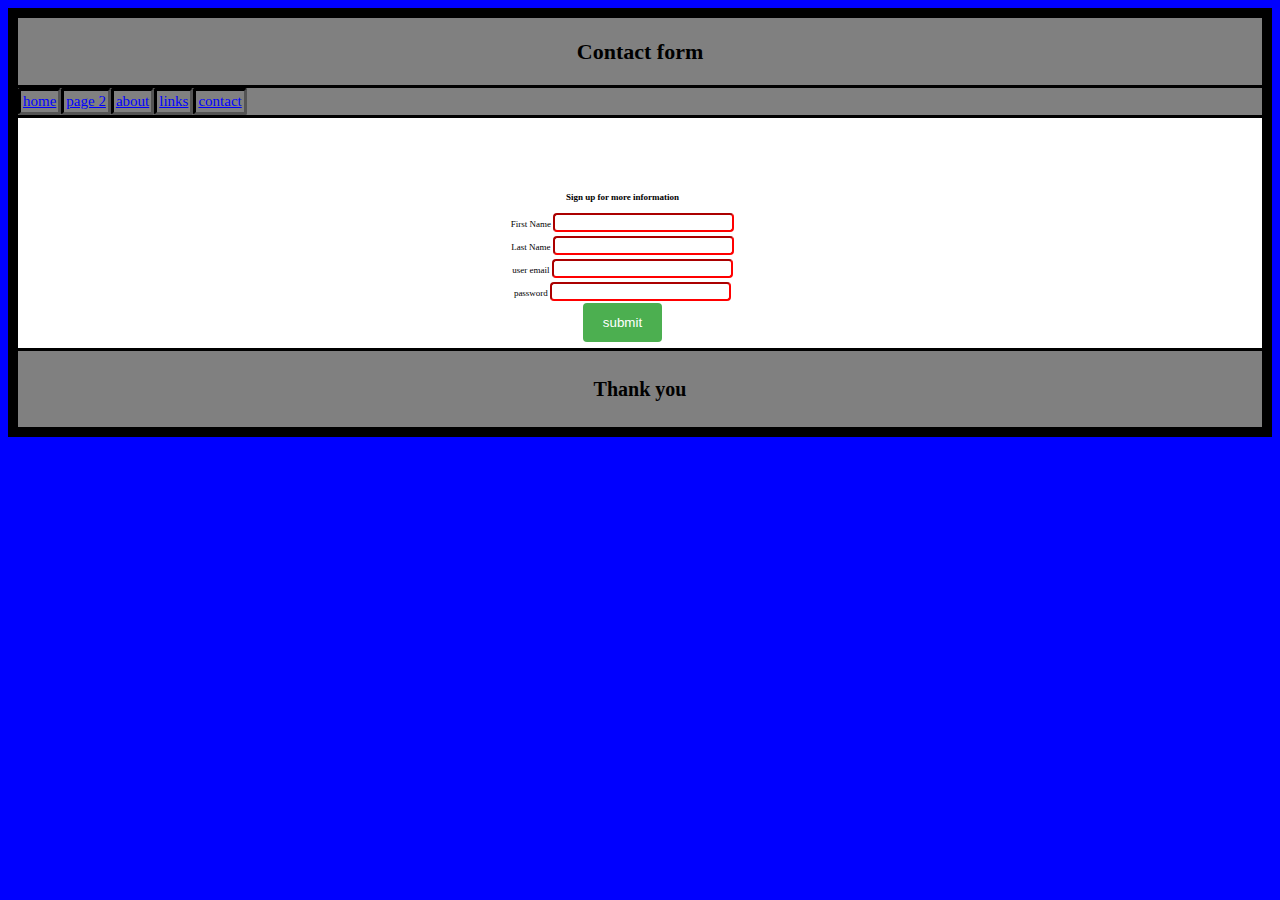
<file: pages/contact.html>
<!DOCTYPE html>
<html>
<head>

  <meta charset="utf-8">
  <meta name="viewpoint" content="width=device-width, initial-scale=1.0">

  <style>
@@media screen (min-width:600px;) {

#form{
  min-width: 600px;

}

#img{
  min-width: 600px;
}
  .grid-container{
    min-width: 600px;
  }
  header{
    min-width: 600px;
  }

  nav{
    min-width: 600px;
  }
  article{
    min-width: 600px;
  }
  footer{
    min-width: 600px;
  }
  ul{
    min-width: 600px;
  }

  li{
    min-width: 600px;
  }
}
body{
  box-sizing: border-box;
  background-color: blue;
}
  h3{
    font-size: 9px;
    font-weight: bolder;
    text-align: center;

  }

    header{
      font-size: 11px;
      text-align:center;
      padding: 6px;
      background-color: grey;
      color:black;
    }

    nav{
      background-color:grey;
      font-size: 15px;
      color: white;


    }


    ul{
      list-style-type: none;
      margin: 0;
      padding: 0;
      overflow: hidden;
    }

    li{
      float: left;

    }

    li a{
      display: block;
      padding: 2px;
      background-color: grey;
      font-size: 15px;
      color: blue;
      border-radius: 2px ;
      border-color: black;
      border-style:inset;
    }

    article{
      background-color: white;
      font-size: 10px;
      text-align: center;
      padding: 65px;
      height: 100px;
      padding-right:  100px;
    }

    footer{
      padding: 13px;
      font-size: 10px;
      background-color: grey;
      text-align: center;
    }
    #form{
      text-align: center;
      font-size: 9px;
      font-family: fantasy;


    }
    .grid-container{
      display: grid;
      color: black;
    background-color: black;
    grid-gap: 3px;
    padding: 10px;

    }

    input[type=text]{
      width: auto;
      padding: 0px 0px;
      margin: 2px 0;
      box-sizing: border-box;
      border-color: red;
    border-radius:4px;
    }




input[type=submit] {
  background-color: #4CAF50;
  color: white;
  padding: 12px 20px;
  border: none;
  border-radius: 4px;
  cursor: pointer;

}

input[type=submit]:hover {
  background-color: #45a049;
}


  </style>
</head>
<body>
<div class="grid-container">
    <header>
      <h1>Contact form</h1>

    </header>
    <nav>
      <ul>
        <li><a href="../index.html">home</a></li>
        <li><a href="page 2.html">page 2</a></li>
        <li><a href="about.html">about</a></li>
        <li><a href="links.html">links</a></li>
        <li><a href="contact.html">contact</a></li>
      </ul>
    </nav>

    <article>
      <h3>Sign up for more information</h3>




      <form id="form">

        <label for="fname">First Name</label>
        <input type="text" id="fname" name="fname"><br>
        <label for="lname">Last Name</label>
        <input type="text" id="lname" name="lname"><br>
        <label for="email">user email</label>
        <input type="text" id="email" name="email"><br>
        <label for="password">password</label>
        <input type="text" id="password" name="password"><br>
          <input type="submit" value="submit">
      </form>

    </article>

    <footer>
      <h1>Thank you</h1>

    </footer>




</div>
</body>
</html>
</file>
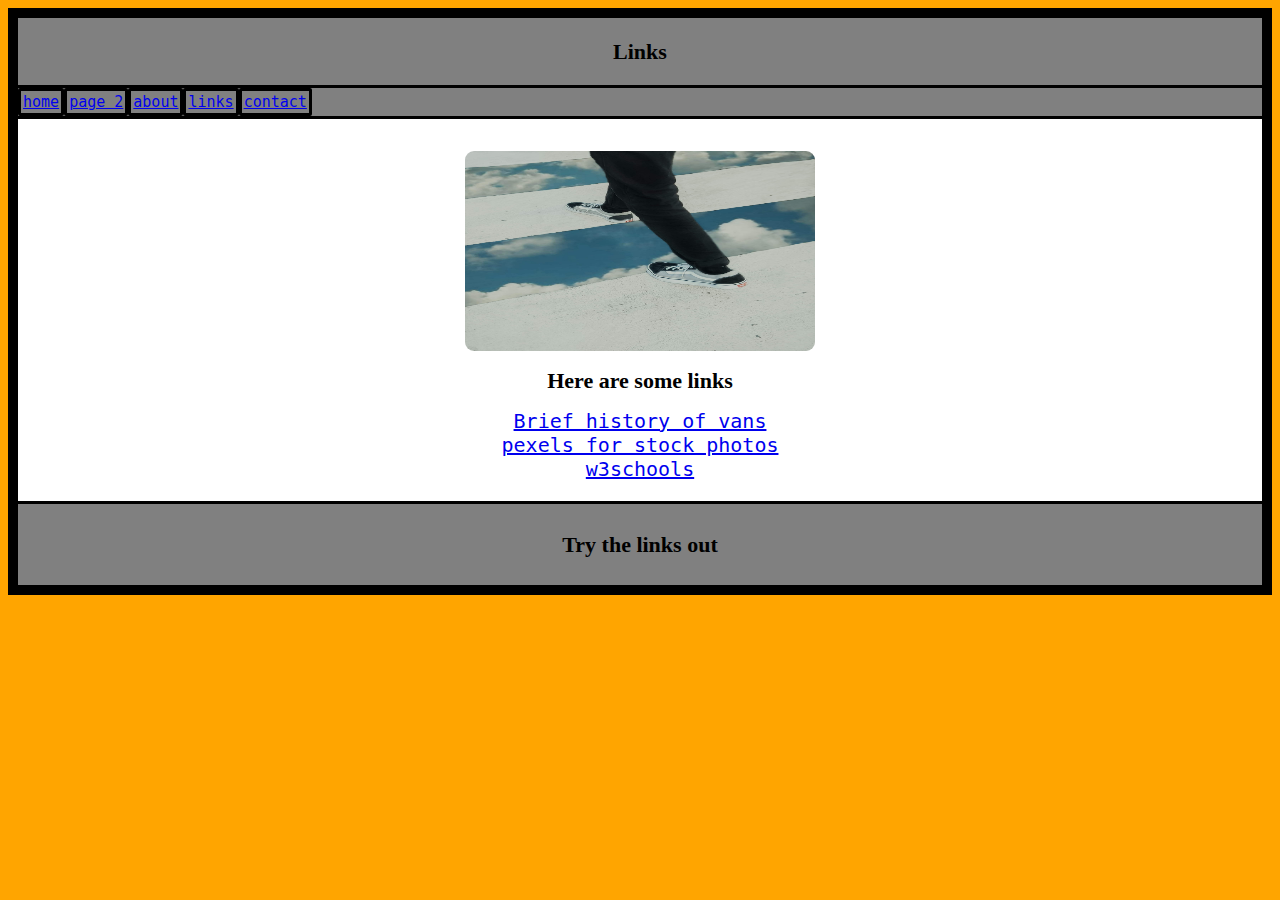
<file: pages/links.html>
<!DOCTYPE html>
<html>
<head>
  <meta charset="utf-8">
  <meta name="viewpoint" content="width=device-width, initial-scale=1.0">

  <style>
  .grid-container{
    display: grid;
  grid-template-columns: auto ;
  background-color: black;
  grid-gap: 3px;
  padding: 10px;
  color: black;
  width: auto;
  height: auto;


  }

  header{
    text-align: center;
    font-size: 11px;
    background-color: grey;
    padding: 6px;

  }

  nav{
    background-color: grey;
    font-size: 11px;

  }

  ul{
    list-style-type: none;
    margin: 0;
    padding: 0;
    overflow: hidden;
  }

  li{
    float: left;

  }

  li a{
    display: block;
    padding: 2px;
    background-color: grey;
    font-size: 15px;
    border-radius: 2px;
    border-style: solid;
    border-color: black;

  }

  article{
    background-color: white;
    text-align: center;
    font-size: 11px;
    padding: 20px;
  }

  footer{
    background-color: grey;
    text-align:center;
    font-size: 11px;
    padding: 13px;

  }
  body{
    box-sizing: border-box;
    background-color: orange;

  }
  a{
    font-size: 20px;
    border-radius: 7px;
    font-family: monospace;

  }
  img{
    height: 200px;
    width: 350px;
    border-radius: 9px;
  }
  </style>
</head>
<body>
  <div class="grid-container">
    <header>
      <h1> Links</h1>
    </header>
    <nav>
      <ul>
        <li><a href="../index.html">home</a></li>
        <li><a href="page 2.html">page 2</a></li>
        <li><a href="about.html">about</a></li>
        <li><a href="links.html">links</a></li>
        <li><a href="contact.html">contact</a></li>
      </ul>
    </nav>
    <article>
    <br><img src="../img/vw.jpg">
      <h1>Here are some links</h1>

      <a href="https://www.vans.com/history.html#1982">Brief history of vans</a><br>

      <a href="https://www.pexels.com/">pexels for stock photos</a><br>

      <a href="https://www.w3schools.com/">w3schools</a><br>
    </article>

    <footer>
      <h1>Try the links out</h1>
    </footer>

  </div>

</body>
</html>
</file>
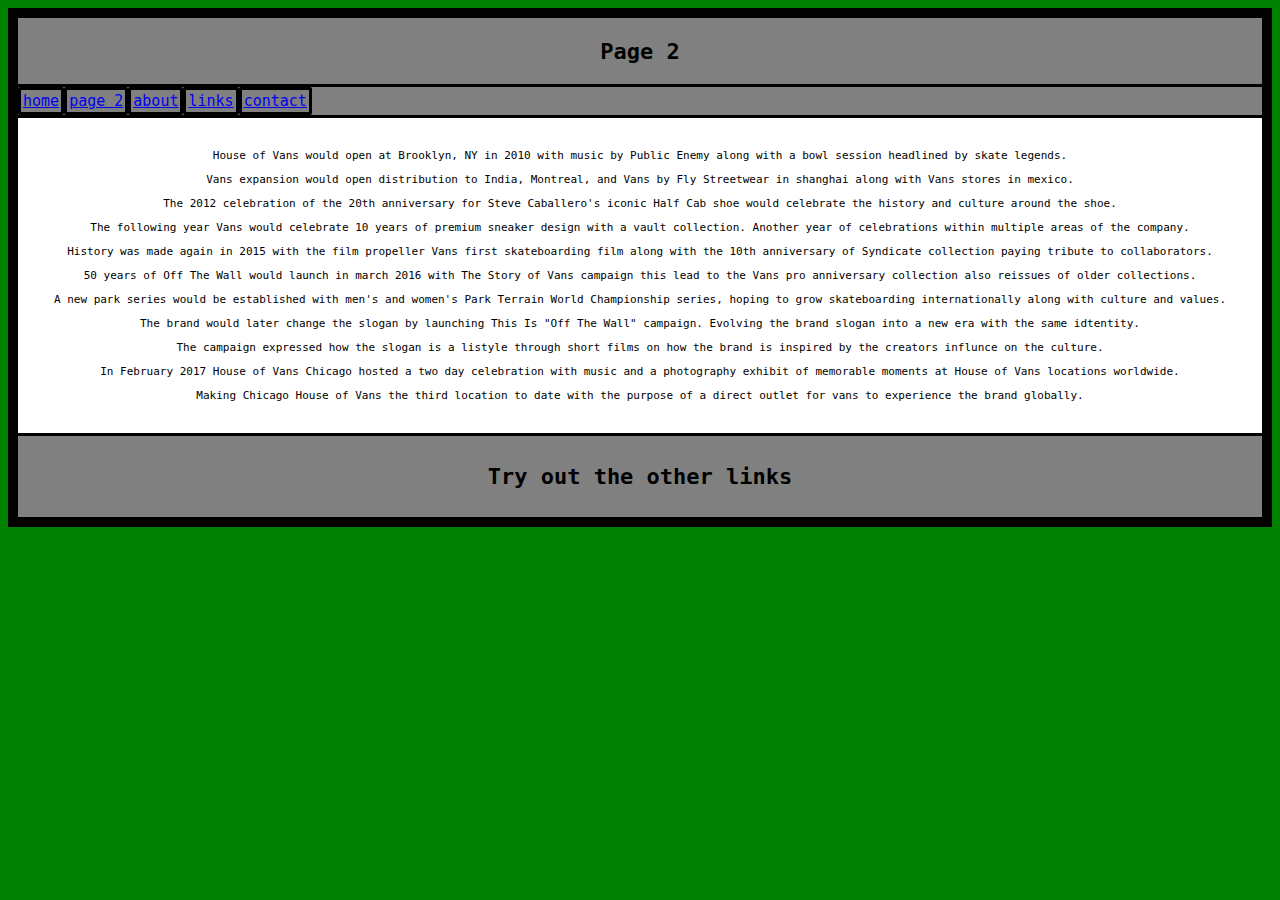
<file: pages/page 2.html>
<!DOCTYPE html>
<html>
<head>
  <meta charset="utf-8">
  <meta name="viewpoint" content="width=device-width, initial-scale=1.0">

  <style>
  .grid-container{
    display: grid;
  grid-template-columns: auto ;
  background-color: black;
  grid-gap: 3px;
  padding: 10px;
  color: black;
  font-family: monospace;
  }

  header{
    text-align: center;
    font-size: 11px;
    background-color: grey;
    padding: 6px;

  }

  nav{
    background-color: grey;
    font-size: 11px;

  }

  ul{
    list-style-type: none;
    margin: 0;
    padding: 0;
    overflow: hidden;
  }

  li{
    float: left;

  }

  li a{
    display: block;
    padding: 2px;
    background-color: grey;
    font-size: 15px;
    border-radius: 2px;
    border-style: solid;
    border-color: black;

  }

  article{
    background-color: white;
    text-align: center;
    font-size: 11px;
    padding: 20px;
  }

  footer{
    background-color: grey;
    text-align:center;
    font-size: 11px;
    padding: 13px;

  }
  body{
    box-sizing: border-box;
    background-color: green;

  }
  </style>
</head>
<body>
  <div class="grid-container">
    <header>
      <h1> Page 2</h1>
    </header>
    <nav>
      <ul>
        <li><a href="../index.html">home</a></li>
        <li><a href="page 2.html">page 2</a></li>
        <li><a href="about.html">about</a></li>
        <li><a href="links.html">links</a></li>
        <li><a href="contact.html">contact</a></li>
      </ul>
    </nav>

    <article>
      <p>House of Vans would open at Brooklyn, NY in 2010 with music by Public Enemy along with a bowl session headlined by skate legends.</p>
      <p>Vans expansion would open distribution to India, Montreal, and Vans by Fly Streetwear in shanghai along with Vans stores in mexico.</p>
      <p>The 2012 celebration of the 20th anniversary for Steve Caballero's iconic Half Cab shoe would celebrate the history and culture around the shoe.</p>
      <p>The following year Vans would celebrate 10 years of premium sneaker design with a vault collection. Another year of celebrations within multiple areas of the company.</p>
      <p>History was made again in 2015 with the film propeller Vans first skateboarding film along with the 10th anniversary of Syndicate collection paying tribute to collaborators.</p>
      <p>50 years of Off The Wall would launch in march 2016 with The Story of Vans campaign this lead to the Vans pro anniversary collection also reissues of older collections.</p>
      <p>A new park series would be established with men's and women's Park Terrain World Championship series, hoping to grow skateboarding internationally along with culture and values.</p>
      <p>The brand would later change the slogan by launching This Is "Off The Wall" campaign. Evolving the brand slogan into a new era with the same idtentity.</p>
      <p>The campaign expressed how the slogan is a listyle through short films on how the brand is inspired by the creators influnce on the culture.</p>
      <p>In February 2017 House of Vans Chicago hosted a two day celebration with music and a photography exhibit of memorable moments at House of Vans locations worldwide.</p>
      <p>Making Chicago House of Vans the third location to date with the purpose of a direct outlet for vans to experience the brand globally.</p>
    </article>

    <footer>
      <h1>Try out the other links</h1>
    </footer>

  </div>

</body>
</html>
</file>
